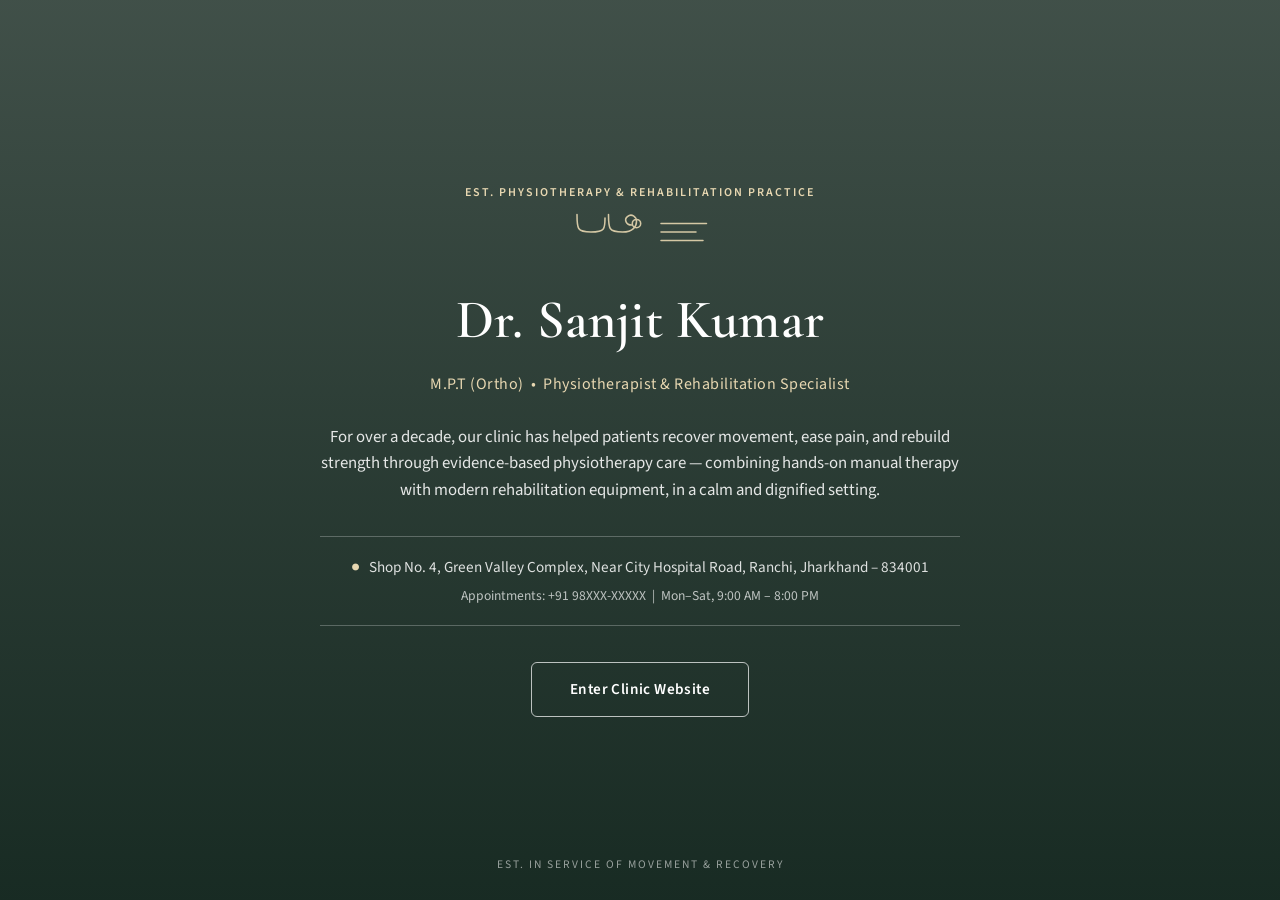
<file: physio-clinic/physio-clinic/backend/src/main/resources/static/index.html>
<!DOCTYPE html>
<html lang="en">
<head>
<meta charset="UTF-8" />
<meta name="viewport" content="width=device-width, initial-scale=1.0" />
<title>Dr. Sanjit Kumar — Physiotherapy &amp; Rehabilitation Clinic</title>
<link rel="preconnect" href="https://fonts.googleapis.com">
<link href="https://fonts.googleapis.com/css2?family=Cormorant+Garamond:wght@500;600;700&family=Source+Sans+3:wght@400;500;600&display=swap" rel="stylesheet">
<link rel="stylesheet" href="css/style.css" />
</head>
<body class="landing-body">

  <main class="landing-hero">
    <div class="landing-overlay"></div>

    <div class="landing-content">
      <p class="eyebrow">Est. Physiotherapy &amp; Rehabilitation Practice</p>

      <div class="stetho-mark" aria-hidden="true">
        <svg viewBox="0 0 200 60" xmlns="http://www.w3.org/2000/svg">
          <path d="M10 5 C10 25, 10 30, 30 30 C50 30, 50 25, 50 10" />
          <path d="M55 5 C55 25, 55 30, 75 30 C90 30, 95 22, 95 15 C95 8, 88 3, 82 8 C77 12, 80 20, 88 20" />
          <circle cx="95" cy="18" r="6" />
          <line x1="130" y1="18" x2="195" y2="18" />
          <line x1="130" y1="30" x2="180" y2="30" />
          <line x1="130" y1="42" x2="190" y2="42" />
        </svg>
      </div>

      <h1 class="clinic-name">Dr. Sanjit Kumar</h1>
      <p class="clinic-tagline">M.P.T (Ortho) &nbsp;•&nbsp; Physiotherapist &amp; Rehabilitation Specialist</p>

      <p class="clinic-intro">
        For over a decade, our clinic has helped patients recover movement, ease pain,
        and rebuild strength through evidence-based physiotherapy care — combining
        hands-on manual therapy with modern rehabilitation equipment, in a calm and
        dignified setting.
      </p>

      <div class="landing-address">
        <span class="pin">&#9679;</span>
        Shop No. 4, Green Valley Complex, Near City Hospital Road, Ranchi, Jharkhand – 834001
        <br/>
        <span class="landing-phone">Appointments: +91 98XXX-XXXXX &nbsp;|&nbsp; Mon–Sat, 9:00 AM – 8:00 PM</span>
      </div>

      <a href="clinic.html" class="btn btn-enter">Enter Clinic Website</a>
    </div>

    <div class="scroll-cue">Est. in service of movement &amp; recovery</div>
  </main>

</body>
</html>
</file>
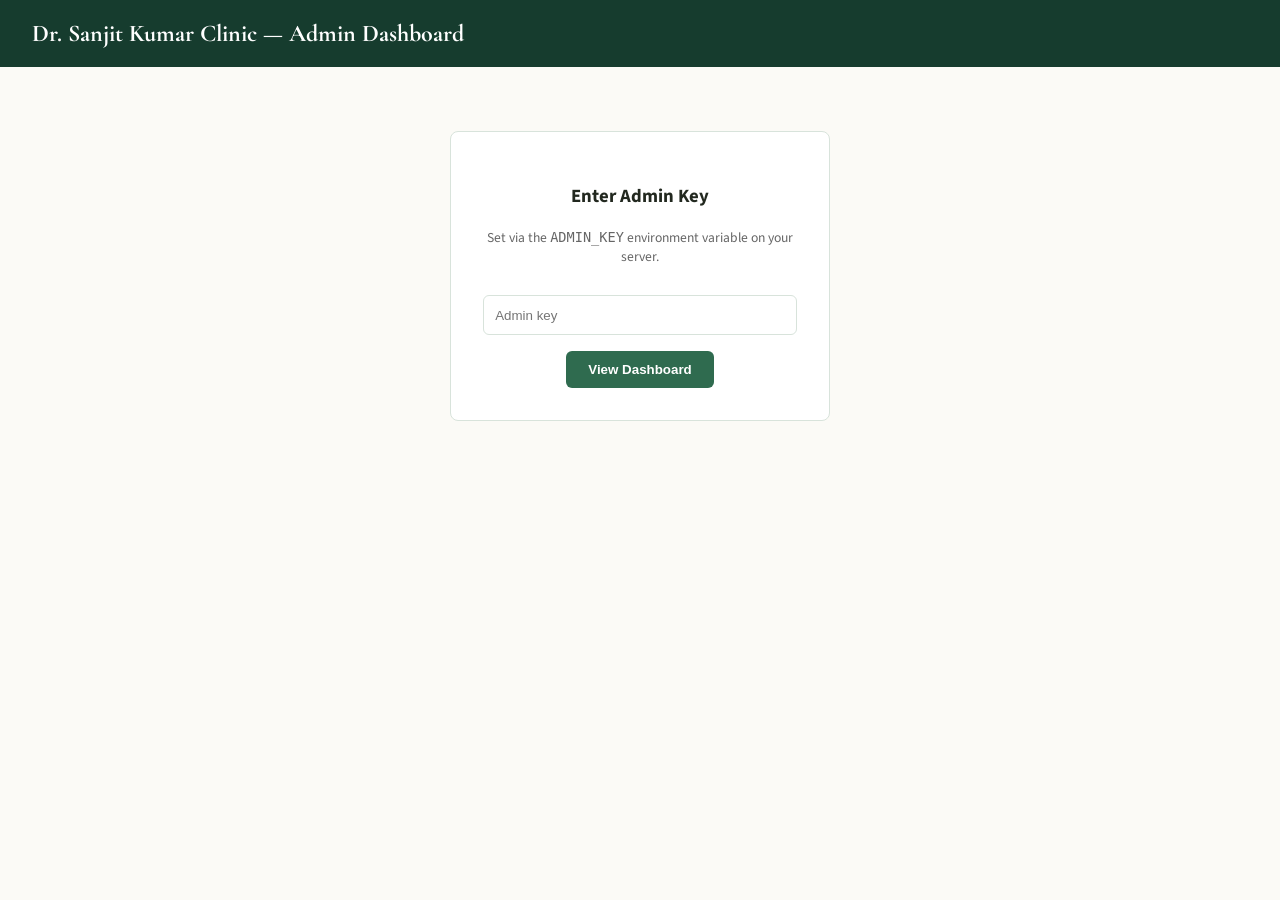
<file: physio-clinic/physio-clinic/backend/src/main/resources/static/admin/dashboard.html>
<!DOCTYPE html>
<html lang="en">
<head>
<meta charset="UTF-8" />
<meta name="viewport" content="width=device-width, initial-scale=1.0" />
<title>Admin Dashboard — Dr. Sanjit Kumar Clinic</title>
<link href="https://fonts.googleapis.com/css2?family=Cormorant+Garamond:wght@600;700&family=Source+Sans+3:wght@400;500;600&display=swap" rel="stylesheet">
<style>
  :root {
    --forest-deep: #163C2E; --forest-mid: #2F6B4F; --forest-soft: #E9F2EC;
    --cream: #FBFAF6; --white: #fff; --gold: #B98A2E; --line: #D8E3DB; --charcoal: #22281F;
  }
  * { box-sizing: border-box; }
  body { font-family: 'Source Sans 3', sans-serif; background: var(--cream); color: var(--charcoal); margin: 0; }
  header { background: var(--forest-deep); color: #fff; padding: 1.2rem 2rem; display:flex; justify-content:space-between; align-items:center; }
  header h1 { font-family: 'Cormorant Garamond', serif; font-size: 1.5rem; margin: 0; }
  main { max-width: 1100px; margin: 2rem auto; padding: 0 1.5rem; }
  .login-box { max-width: 380px; margin: 4rem auto; background: #fff; border: 1px solid var(--line); border-radius: 8px; padding: 2rem; text-align: center; }
  .login-box input { width: 100%; padding: 0.7rem; margin: 1rem 0; border: 1px solid var(--line); border-radius: 6px; }
  .login-box button, .tab-btn { background: var(--forest-mid); color: #fff; border: none; padding: 0.7rem 1.4rem; border-radius: 6px; cursor: pointer; font-weight: 600; }
  .summary-grid { display: grid; grid-template-columns: repeat(4, 1fr); gap: 1rem; margin-bottom: 2rem; }
  .summary-card { background: #fff; border: 1px solid var(--line); border-radius: 8px; padding: 1.2rem; text-align: center; }
  .summary-card span { display:block; font-family: 'Cormorant Garamond', serif; font-size: 1.8rem; color: var(--forest-deep); font-weight: 700; }
  .summary-card label { font-size: 0.75rem; text-transform: uppercase; color: #666; }
  .tabs { display: flex; gap: 0.6rem; margin-bottom: 1rem; }
  .tab-btn { background: var(--forest-soft); color: var(--forest-deep); }
  .tab-btn.active { background: var(--forest-mid); color: #fff; }
  table { width: 100%; border-collapse: collapse; background: #fff; border: 1px solid var(--line); }
  th, td { padding: 0.7rem 0.8rem; border-bottom: 1px solid var(--line); font-size: 0.85rem; text-align: left; }
  th { background: var(--forest-soft); color: var(--forest-deep); }
  .hidden { display: none; }
  .error-text { color: #b23; }
</style>
</head>
<body>

<header>
  <h1>Dr. Sanjit Kumar Clinic — Admin Dashboard</h1>
  <button id="logoutBtn" class="hidden" style="background:transparent;border:1px solid #fff;color:#fff;padding:0.5rem 1rem;border-radius:6px;cursor:pointer;">Log out</button>
</header>

<div id="loginBox" class="login-box">
  <h3>Enter Admin Key</h3>
  <p style="font-size:0.85rem;color:#666;">Set via the <code>ADMIN_KEY</code> environment variable on your server.</p>
  <input type="password" id="adminKeyInput" placeholder="Admin key" />
  <button id="loginBtn">View Dashboard</button>
  <p id="loginError" class="error-text hidden">Invalid admin key.</p>
</div>

<main id="dashboardMain" class="hidden">
  <div class="summary-grid" id="summaryGrid"></div>

  <div class="tabs">
    <button class="tab-btn active" data-tab="appointments">Appointments</button>
    <button class="tab-btn" data-tab="payments">Payments</button>
    <button class="tab-btn" data-tab="messages">Contact Messages</button>
  </div>

  <div id="tabContent"></div>
</main>

<script>
  const API_BASE = "";
  let adminKey = "";

  document.getElementById("loginBtn").addEventListener("click", login);
  document.getElementById("adminKeyInput").addEventListener("keydown", e => { if (e.key === "Enter") login(); });
  document.getElementById("logoutBtn").addEventListener("click", () => location.reload());

  async function login() {
    adminKey = document.getElementById("adminKeyInput").value.trim();
    if (!adminKey) return;
    const res = await fetch(`${API_BASE}/api/admin/summary`, { headers: { "X-Admin-Key": adminKey } });
    if (!res.ok) {
      document.getElementById("loginError").classList.remove("hidden");
      return;
    }
    document.getElementById("loginBox").classList.add("hidden");
    document.getElementById("dashboardMain").classList.remove("hidden");
    document.getElementById("logoutBtn").classList.remove("hidden");

    const summary = await res.json();
    renderSummary(summary);
    loadTab("appointments");

    document.querySelectorAll(".tab-btn").forEach(btn => {
      btn.addEventListener("click", () => {
        document.querySelectorAll(".tab-btn").forEach(b => b.classList.remove("active"));
        btn.classList.add("active");
        loadTab(btn.dataset.tab);
      });
    });
  }

  function renderSummary(s) {
    document.getElementById("summaryGrid").innerHTML = `
      <div class="summary-card"><span>${s.totalAppointments}</span><label>Appointments</label></div>
      <div class="summary-card"><span>${s.totalPayments}</span><label>Payments</label></div>
      <div class="summary-card"><span>₹${s.totalRevenue}</span><label>Total Revenue</label></div>
      <div class="summary-card"><span>${s.totalMessages}</span><label>Messages</label></div>
    `;
  }

  async function loadTab(tab) {
    const content = document.getElementById("tabContent");
    content.innerHTML = "<p>Loading…</p>";
    const res = await fetch(`${API_BASE}/api/admin/${tab}`, { headers: { "X-Admin-Key": adminKey } });
    const data = await res.json();

    if (tab === "appointments") {
      content.innerHTML = renderTable(data, [
        ["patientName","Name"], ["phoneNumber","Phone"], ["relatedCondition","Condition"],
        ["preferredDate","Date"], ["preferredTime","Time"], ["status","Status"], ["createdAt","Booked At"]
      ]);
    } else if (tab === "payments") {
      content.innerHTML = renderTable(data, [
        ["patientName","Name"], ["phoneNumber","Phone"], ["amount","Amount (₹)"],
        ["paymentPurpose","Purpose"], ["paymentMode","Mode"], ["transactionRef","Ref"],
        ["status","Status"], ["createdAt","Date"]
      ]);
    } else {
      content.innerHTML = renderTable(data, [
        ["name","Name"], ["phoneNumber","Phone"], ["email","Email"], ["message","Message"], ["createdAt","Received At"]
      ]);
    }
  }

  function renderTable(rows, columns) {
    if (!rows.length) return "<p>No records yet.</p>";
    const head = columns.map(c => `<th>${c[1]}</th>`).join("");
    const body = rows.map(r => `<tr>${columns.map(c => `<td>${r[c[0]] ?? "-"}</td>`).join("")}</tr>`).join("");
    return `<table><thead><tr>${head}</tr></thead><tbody>${body}</tbody></table>`;
  }
</script>

</body>
</html>
</file>
<file: physio-clinic/physio-clinic/backend/src/main/resources/static/css/style.css>
/* ==========================================================
   Dr. Sanjit Kumar Physiotherapy Clinic — Design tokens
   Palette: classic clinical green + white, warm gold accent
   ========================================================== */
:root {
  --forest-deep: #163C2E;
  --forest-mid: #2F6B4F;
  --forest-mid-hover: #255A41;
  --forest-soft: #E9F2EC;
  --cream: #FBFAF6;
  --white: #FFFFFF;
  --gold: #B98A2E;
  --gold-soft: #E7D7B1;
  --charcoal: #22281F;
  --charcoal-soft: #4B564D;
  --line: #D8E3DB;

  --font-display: 'Cormorant Garamond', Georgia, serif;
  --font-body: 'Source Sans 3', 'Segoe UI', sans-serif;

  --radius: 6px;
  --shadow-soft: 0 10px 30px rgba(22, 60, 46, 0.12);
}

* { box-sizing: border-box; }

html { scroll-behavior: smooth; }

body {
  margin: 0;
  font-family: var(--font-body);
  color: var(--charcoal);
  background: var(--cream);
  line-height: 1.6;
}

h1, h2, h3, h4 {
  font-family: var(--font-display);
  color: var(--forest-deep);
  margin: 0 0 0.4em 0;
  font-weight: 600;
  letter-spacing: 0.2px;
}

h2 { font-size: 2.3rem; }
h3 { font-size: 1.5rem; }

p { margin: 0 0 1em 0; color: var(--charcoal-soft); }

a { color: var(--forest-mid); text-decoration: none; }

.eyebrow {
  font-family: var(--font-body);
  text-transform: uppercase;
  letter-spacing: 2px;
  font-size: 0.75rem;
  font-weight: 600;
  color: var(--gold);
  margin: 0 0 0.6em 0;
}

.section { padding: 5rem 1.5rem; }
.section-inner { max-width: 1100px; margin: 0 auto; }
.section-note { max-width: 640px; }

/* ---------- Buttons ---------- */
.btn {
  display: inline-block;
  padding: 0.9rem 2rem;
  border-radius: var(--radius);
  font-family: var(--font-body);
  font-weight: 600;
  font-size: 0.95rem;
  letter-spacing: 0.4px;
  cursor: pointer;
  border: 1px solid transparent;
  transition: transform 0.15s ease, background 0.2s ease, box-shadow 0.2s ease;
}
.btn:hover { transform: translateY(-2px); }

.btn-primary {
  background: var(--forest-mid);
  color: var(--white);
  box-shadow: var(--shadow-soft);
}
.btn-primary:hover { background: var(--forest-mid-hover); }

.btn-enter {
  background: transparent;
  color: var(--white);
  border: 1px solid rgba(255,255,255,0.7);
  padding: 0.9rem 2.4rem;
}
.btn-enter:hover { background: rgba(255,255,255,0.12); }

/* ==========================================================
   LANDING PAGE
   ========================================================== */
.landing-body { margin: 0; }

.landing-hero {
  min-height: 100vh;
  position: relative;
  display: flex;
  flex-direction: column;
  align-items: center;
  justify-content: center;
  text-align: center;
  padding: 2rem 1.5rem;
  background-image:
    linear-gradient(180deg, rgba(12, 32, 24, 0.78) 0%, rgba(12, 32, 24, 0.88) 55%, rgba(12, 32, 24, 0.95) 100%),
    url('https://images.unsplash.com/photo-1584982751601-97dcc096659c?q=80&w=1600&auto=format&fit=crop');
  background-size: cover;
  background-position: center;
  color: var(--white);
}

.landing-content {
  max-width: 640px;
  z-index: 2;
}

.stetho-mark { margin: 0.5rem auto 1rem; width: 140px; opacity: 0.9; }
.stetho-mark svg {
  width: 100%;
  fill: none;
  stroke: var(--gold-soft);
  stroke-width: 2.2;
  stroke-linecap: round;
}

.landing-content .eyebrow { color: var(--gold-soft); }

.clinic-name {
  font-size: 3.4rem;
  color: var(--white);
  margin-bottom: 0.15em;
}

.clinic-tagline {
  font-family: var(--font-body);
  color: var(--gold-soft);
  letter-spacing: 0.5px;
  font-size: 1rem;
  margin-bottom: 1.6rem;
}

.clinic-intro {
  color: rgba(255,255,255,0.88);
  font-size: 1.05rem;
  margin-bottom: 2rem;
}

.landing-address {
  font-family: var(--font-body);
  font-size: 0.95rem;
  color: rgba(255,255,255,0.85);
  border-top: 1px solid rgba(255,255,255,0.25);
  border-bottom: 1px solid rgba(255,255,255,0.25);
  padding: 1.1rem 0;
  margin-bottom: 2.2rem;
}
.landing-address .pin { color: var(--gold-soft); margin-right: 0.4rem; }
.landing-phone { display: inline-block; margin-top: 0.4rem; font-size: 0.85rem; color: rgba(255,255,255,0.7); }

.scroll-cue {
  position: absolute;
  bottom: 1.6rem;
  font-size: 0.72rem;
  letter-spacing: 2px;
  text-transform: uppercase;
  color: rgba(255,255,255,0.55);
  z-index: 2;
}

/* ==========================================================
   SITE HEADER / NAV (interior pages)
   ========================================================== */
.site-header {
  position: sticky;
  top: 0;
  z-index: 50;
  display: flex;
  align-items: center;
  justify-content: space-between;
  padding: 1rem 2rem;
  background: var(--white);
  border-bottom: 1px solid var(--line);
}

.brand {
  display: flex;
  align-items: center;
  gap: 0.5rem;
  font-family: var(--font-display);
  font-size: 1.3rem;
  font-weight: 600;
  color: var(--forest-deep);
}
.brand em { font-style: normal; font-weight: 500; color: var(--forest-mid); font-size: 1rem; }
.brand-mark { color: var(--gold); }

.site-nav { display: flex; gap: 1.6rem; }
.site-nav a {
  font-size: 0.92rem;
  font-weight: 600;
  color: var(--charcoal-soft);
}
.site-nav a:hover { color: var(--forest-mid); }

.nav-toggle {
  display: none;
  background: none;
  border: none;
  font-size: 1.4rem;
  color: var(--forest-deep);
  cursor: pointer;
}

/* ==========================================================
   ABOUT
   ========================================================== */
.about-section { background: var(--white); }
.about-grid { display: grid; grid-template-columns: 1.3fr 1fr; gap: 3rem; align-items: start; }
.about-points { padding-left: 1.2rem; color: var(--charcoal-soft); }
.about-points li { margin-bottom: 0.5rem; }

.about-card {
  background: var(--forest-soft);
  border: 1px solid var(--line);
  border-radius: var(--radius);
  padding: 2rem;
}
.about-card h3 { margin-bottom: 0.2rem; }
.about-card-role { color: var(--gold); font-weight: 600; font-size: 0.9rem; margin-bottom: 1rem; }
.about-card hr { border: none; border-top: 1px solid var(--line); margin: 1.2rem 0; }
.about-card p { font-size: 0.92rem; margin-bottom: 1rem; }

/* ==========================================================
   FACILITIES
   ========================================================== */
.facilities-section { background: var(--forest-soft); }
.facility-grid {
  display: grid;
  grid-template-columns: repeat(4, 1fr);
  gap: 1.4rem;
  margin-top: 2rem;
}
.facility-card {
  background: var(--white);
  border: 1px solid var(--line);
  border-radius: var(--radius);
  padding: 1.6rem 1.3rem;
  text-align: left;
  transition: box-shadow 0.2s ease, transform 0.2s ease;
}
.facility-card:hover { box-shadow: var(--shadow-soft); transform: translateY(-3px); }
.facility-icon { font-size: 1.6rem; display: block; margin-bottom: 0.6rem; color: var(--gold); }
.facility-card h3 { font-size: 1.15rem; margin-bottom: 0.3rem; }
.facility-card p { font-size: 0.88rem; margin: 0; }

/* ==========================================================
   CONDITIONS
   ========================================================== */
.conditions-section { background: var(--white); }
.condition-grid {
  display: grid;
  grid-template-columns: repeat(3, 1fr);
  gap: 1.2rem;
  margin-top: 2rem;
}
.loading-text { color: var(--charcoal-soft); font-style: italic; }

.condition-card {
  border: 1px solid var(--line);
  border-radius: var(--radius);
  padding: 1.4rem;
  cursor: pointer;
  background: var(--cream);
  transition: box-shadow 0.2s ease, transform 0.2s ease, border-color 0.2s ease;
}
.condition-card:hover { box-shadow: var(--shadow-soft); transform: translateY(-3px); border-color: var(--forest-mid); }
.condition-card h3 { font-size: 1.15rem; margin-bottom: 0.4rem; }
.condition-card p { font-size: 0.85rem; margin-bottom: 0.6rem; }
.condition-tag {
  display: inline-block;
  font-size: 0.72rem;
  font-weight: 700;
  text-transform: uppercase;
  letter-spacing: 0.5px;
  padding: 0.2rem 0.6rem;
  border-radius: 20px;
  background: var(--forest-soft);
  color: var(--forest-mid);
}

/* ---------- Modal ---------- */
.modal-overlay {
  position: fixed;
  inset: 0;
  background: rgba(18, 38, 30, 0.55);
  display: flex;
  align-items: center;
  justify-content: center;
  z-index: 100;
  padding: 1.5rem;
}
.modal-overlay.hidden { display: none; }
.modal-box {
  background: var(--white);
  border-radius: var(--radius);
  max-width: 560px;
  width: 100%;
  padding: 2.2rem;
  position: relative;
  max-height: 85vh;
  overflow-y: auto;
}
.modal-close {
  position: absolute;
  top: 1rem;
  right: 1.2rem;
  background: none;
  border: none;
  font-size: 1.6rem;
  cursor: pointer;
  color: var(--charcoal-soft);
}
.modal-stats {
  display: grid;
  grid-template-columns: repeat(4, 1fr);
  gap: 0.8rem;
  margin: 1.4rem 0;
  padding: 1rem;
  background: var(--forest-soft);
  border-radius: var(--radius);
  text-align: center;
}
.modal-stats span { display: block; font-family: var(--font-display); font-size: 1.3rem; color: var(--forest-deep); font-weight: 600; }
.modal-stats label { font-size: 0.7rem; text-transform: uppercase; letter-spacing: 0.4px; color: var(--charcoal-soft); }

/* ==========================================================
   FORMS (Book / Fees / Contact)
   ========================================================== */
.book-section { background: var(--forest-soft); }
.fees-section { background: var(--white); }
.contact-section { background: var(--forest-soft); }

.form-grid { display: grid; grid-template-columns: 1fr 1.1fr; gap: 3rem; align-items: start; }

.clinic-form {
  background: var(--white);
  border: 1px solid var(--line);
  border-radius: var(--radius);
  padding: 2rem;
  box-shadow: var(--shadow-soft);
}
.form-row { margin-bottom: 1.1rem; display: flex; flex-direction: column; gap: 0.35rem; }
.form-row-split { display: grid; grid-template-columns: 1fr 1fr; gap: 1rem; margin-bottom: 1.1rem; }
.form-row-split > div { display: flex; flex-direction: column; gap: 0.35rem; }

label { font-size: 0.85rem; font-weight: 600; color: var(--forest-deep); }

input, select, textarea {
  font-family: var(--font-body);
  font-size: 0.95rem;
  padding: 0.7rem 0.8rem;
  border: 1px solid var(--line);
  border-radius: var(--radius);
  background: var(--cream);
  color: var(--charcoal);
}
input:focus, select:focus, textarea:focus {
  outline: 2px solid var(--forest-mid);
  outline-offset: 1px;
}

.clinic-form .btn-primary { width: 100%; margin-top: 0.5rem; }

.form-success {
  background: var(--forest-mid);
  color: var(--white);
  padding: 0.9rem 1.1rem;
  border-radius: var(--radius);
  font-size: 0.9rem;
  margin-top: 1rem;
}
.form-success.hidden { display: none; }

.fees-table { width: 100%; border-collapse: collapse; margin: 1.2rem 0; }
.fees-table th, .fees-table td {
  text-align: left;
  padding: 0.7rem 0.5rem;
  border-bottom: 1px solid var(--line);
  font-size: 0.9rem;
}
.fees-table th { color: var(--forest-deep); font-family: var(--font-display); font-size: 1rem; }
.fees-note { font-size: 0.85rem; color: var(--charcoal-soft); }

/* ==========================================================
   FOOTER
   ========================================================== */
.site-footer {
  background: var(--forest-deep);
  color: rgba(255,255,255,0.75);
  text-align: center;
  padding: 2rem 1.5rem;
  font-size: 0.85rem;
}
.site-footer p { color: rgba(255,255,255,0.75); margin: 0.2em 0; }
.footer-note { font-size: 0.78rem; color: rgba(255,255,255,0.5); }

/* ==========================================================
   RESPONSIVE
   ========================================================== */
@media (max-width: 900px) {
  .about-grid, .form-grid { grid-template-columns: 1fr; }
  .facility-grid { grid-template-columns: repeat(2, 1fr); }
  .condition-grid { grid-template-columns: repeat(2, 1fr); }
  .site-nav { display: none; }
  .nav-toggle { display: block; }
  .site-nav.open {
    display: flex;
    flex-direction: column;
    position: absolute;
    top: 100%;
    left: 0;
    right: 0;
    background: var(--white);
    padding: 1rem 2rem;
    border-bottom: 1px solid var(--line);
  }
  .clinic-name { font-size: 2.4rem; }
}

@media (max-width: 560px) {
  .facility-grid, .condition-grid { grid-template-columns: 1fr; }
  .form-row-split { grid-template-columns: 1fr; }
  .modal-stats { grid-template-columns: repeat(2, 1fr); }
}

/* Reduced motion */
@media (prefers-reduced-motion: reduce) {
  html { scroll-behavior: auto; }
  .btn, .facility-card, .condition-card { transition: none; }
}
</file>
